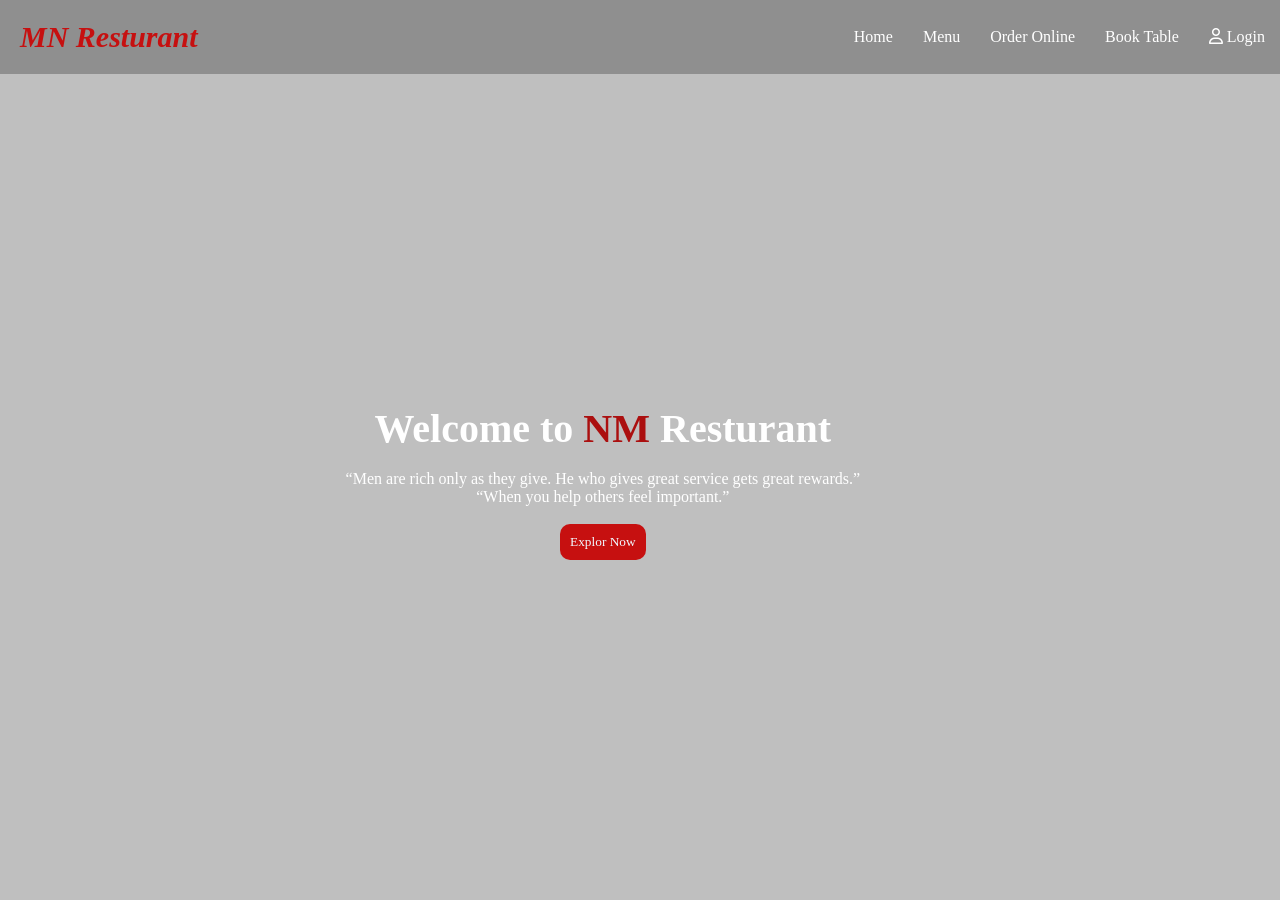
<file: index.html>
<!DOCTYPE html>
<html lang="en">
<head>
    <meta charset="UTF-8">
    <meta name="viewport" content="width=device-width, initial-scale=1.0">
    <title>Document</title>
    <link rel="stylesheet" href="https://cdnjs.cloudflare.com/ajax/libs/font-awesome/6.6.0/css/all.min.css" integrity="sha512-Kc323vGBEqzTmouAECnVceyQqyqdsSiqLQISBL29aUW4U/M7pSPA/gEUZQqv1cwx4OnYxTxve5UMg5GT6L4JJg==" crossorigin="anonymous" referrerpolicy="no-referrer" />
    <link rel="stylesheet" href="style.css">
</head>
<body>
    <section class="vi">
    <!-----------------Nav Bar----------------->
    <nav class="navbar">
        <!--------------Logo----------------------->
        <div class="logo">
            <a href="#"><h1 class="lo"> MN Resturant</h1></a>
        </div>
        <div class="mt">
        <ul>
            <li><a href="index.html">Home</a></li>
            <li><a href="#">Menu</a>
            <div class="menu">
                <ul>
                    <li><a href="Main/main.html">Main Menu</a> <i class="fa-solid fa-utensils"></i></li>
                    <li><a href="burger/Burger.html">Burger Menu</a> <i class="fa-solid fa-burger"></i></li>
                    <li><a href="Pizza/Pizza.html">Pizza Menu</a> <i class="fa-solid fa-pizza-slice"></i></li>
                    <li><a href="Ice-cream/ice.html">Ice-Cream</a> <i class="fa-solid fa-ice-cream"></i></li>
                    <li><a href="Drink/drink.html">Drink Menu</a> <i class="fa-solid fa-martini-glass"></i></li>
                </ul>
            </div>
            </li>
        
            <li><a href="Order/order.html">Order Online</a></li>
            <li><a href="Table/table.html">Book Table</a></li>
            
            <li><i class="fa-regular fa-user"></i> <a href="Login/login.html">Login</a></li>
        
        </ul>


    </nav>
    <div  class="text">
        <h2>Welcome to <span>NM</span> Resturant</h2>
        <br>
        <p>“Men are rich only as they give. He who gives great service gets great rewards.”</p>
        <p>“When you help others feel important.”</p>
        <br>
        <button>Explor Now</button>
    </div>

        <video class="my-vi" autoplay loop muted>
            <source src="m.mp4" type="video/mp4">
        </video>
    </section>
</body>
</html>
</file>
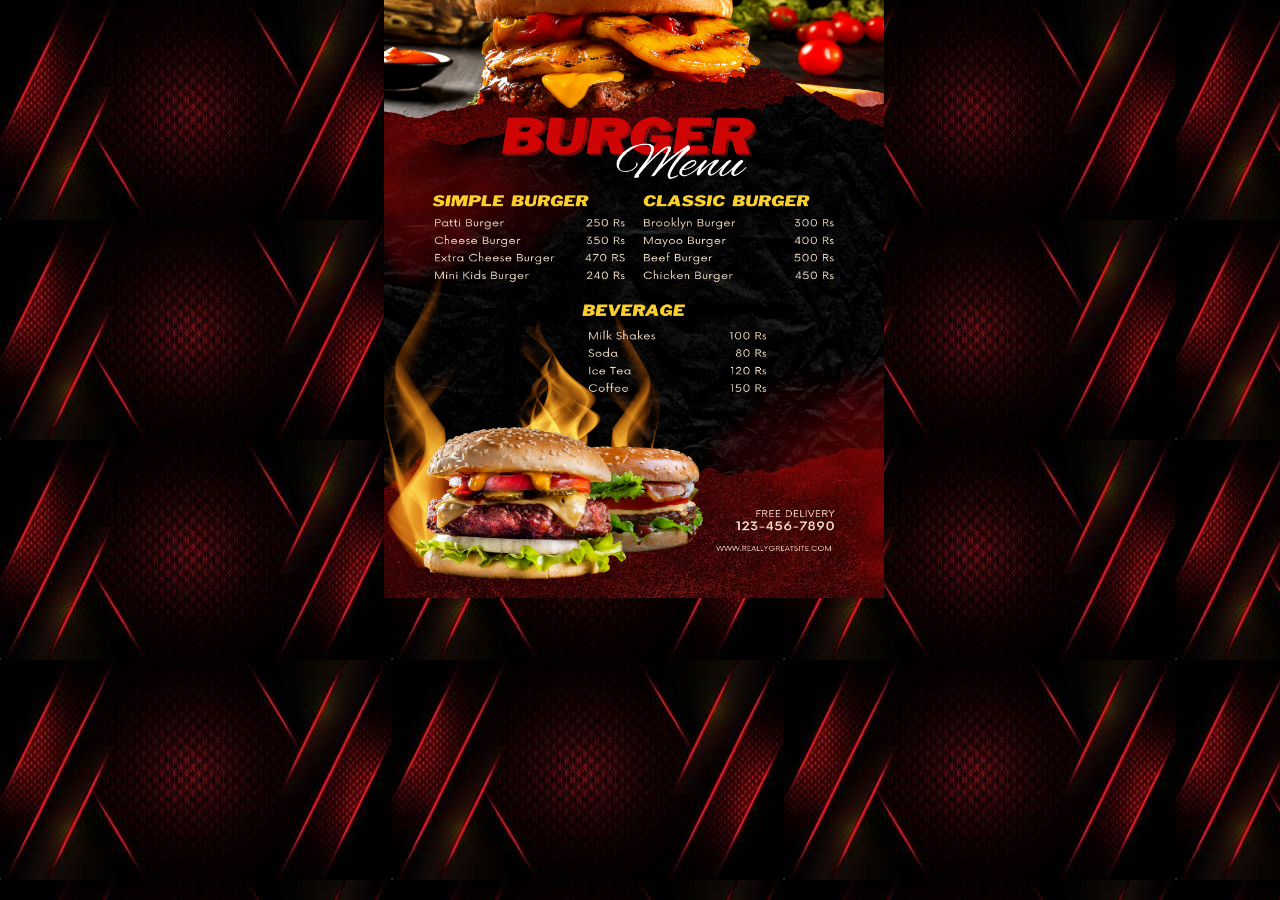
<file: Burger/Burger.html>
<!DOCTYPE html>
<html lang="en">
<head>
    <meta charset="UTF-8">
    <meta name="viewport" content="width=device-width, initial-scale=1.0">
    <title>Burger</title>
    <link rel="stylesheet" href="style.css">
</head>
<body class="br">
    <div class="burger">
        <img src="burger.jpg" alt="burger" width="500" height="598">
    </div>
</body>
</html>
</file>
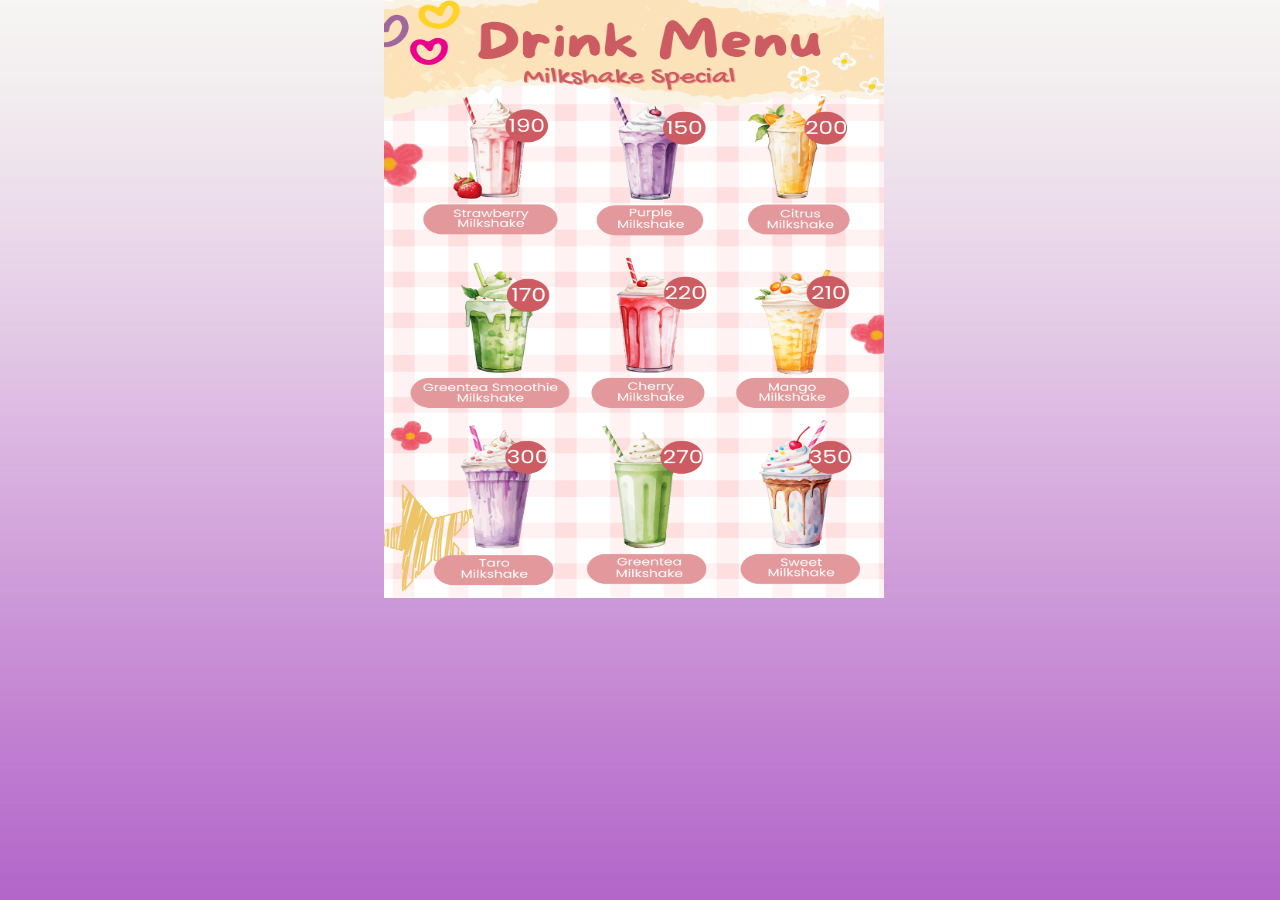
<file: Drink/drink.html>
<!DOCTYPE html>
<html lang="en">
<head>
    <meta charset="UTF-8">
    <meta name="viewport" content="width=device-width, initial-scale=1.0">
    <title>Drink</title>
    <link rel="stylesheet" href="style.css">
</head>
<body class="di">
    <div class="drink">
        <img src="drink.jpg" alt="drink" width="500" height="598">
    </div>
</body>
</html>
</file>
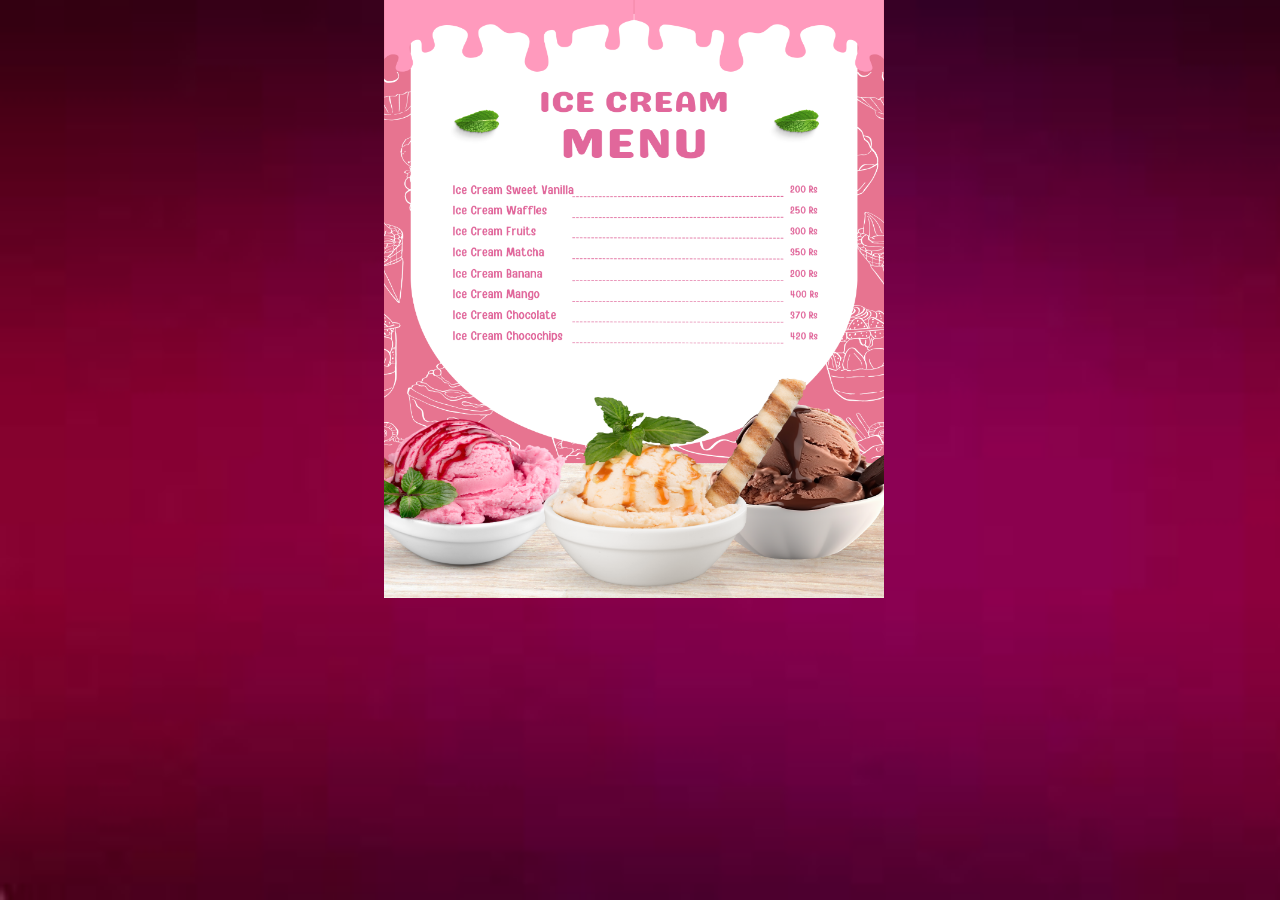
<file: Ice-cream/ice.html>
<!DOCTYPE html>
<html lang="en">
<head>
    <meta charset="UTF-8">
    <meta name="viewport" content="width=device-width, initial-scale=1.0">
    <title>Ice-Cream</title>
    <link rel="stylesheet" href="style.css">
</head>
<body class="ic">
    <div class="ice">
        <img src="ice.jpg" alt="ice-cream" width="500" height="598">
    </div>
</body>
</html>
</file>
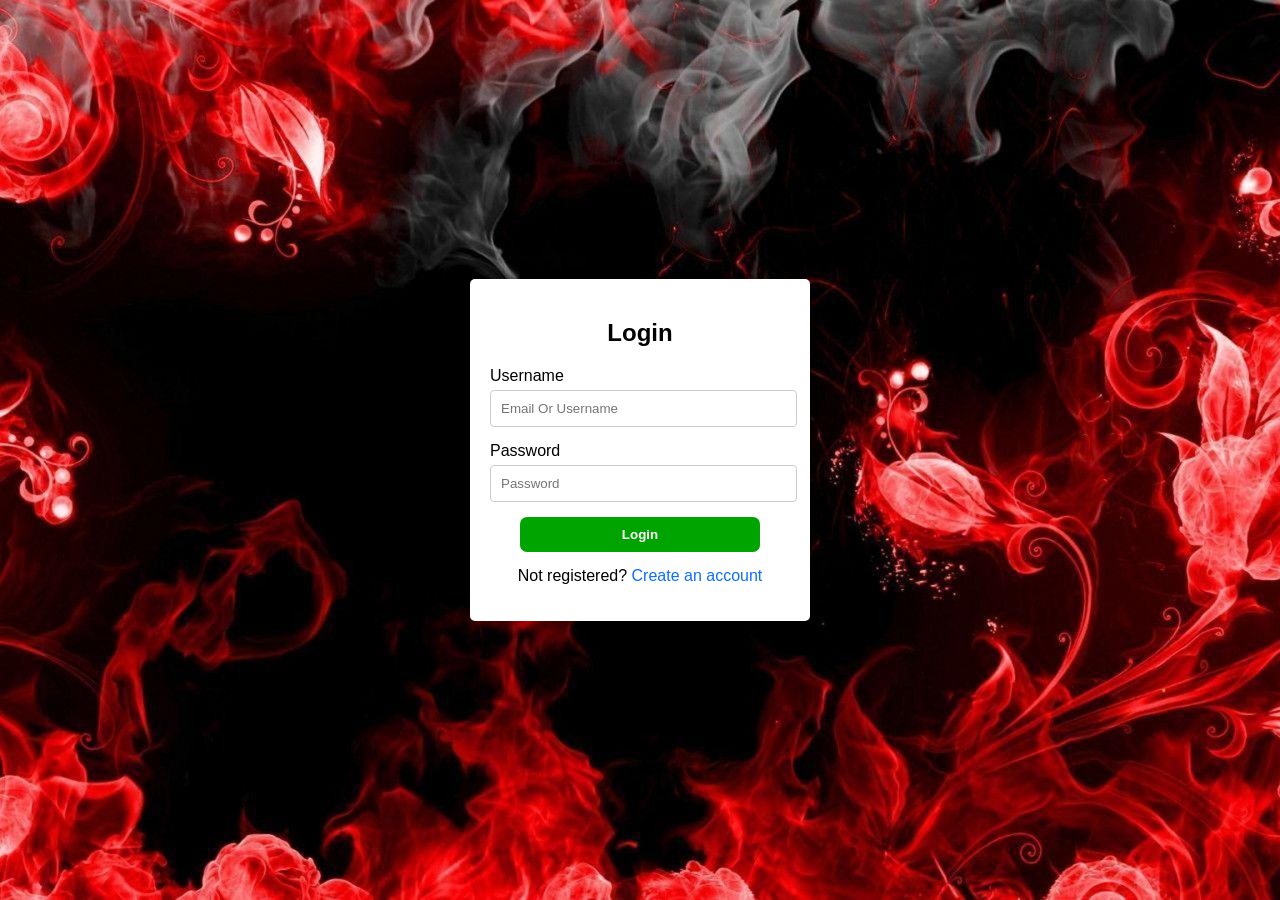
<file: Login/log.html>
<!DOCTYPE html>
<html lang="en">
<head>
    <meta charset="UTF-8">
    <meta name="viewport" content="width=device-width, initial-scale=1.0">
    <title>Login Page</title>
    <link rel="stylesheet" href="styles.css">
</head>
<body>
    <div class="login-container">
        <h2>Login</h2>
        <form action="#" method="POST">
            <div class="input-group">
                <label for="username">Username</label>
                <input type="text" id="username" name="username" placeholder="Email Or Username" required>
            </div>
            <div class="input-group">
                <label for="password">Password</label>
                <input type="password" id="password" name="password" placeholder="Password" required>
            </div>
            <div class="bu">
            <button type="submit">Login</button></div>
            <p class="message">Not registered? <a href="login.html">Create an account</a></p>
        </form>
    </div>
</body>
</html>
</file>
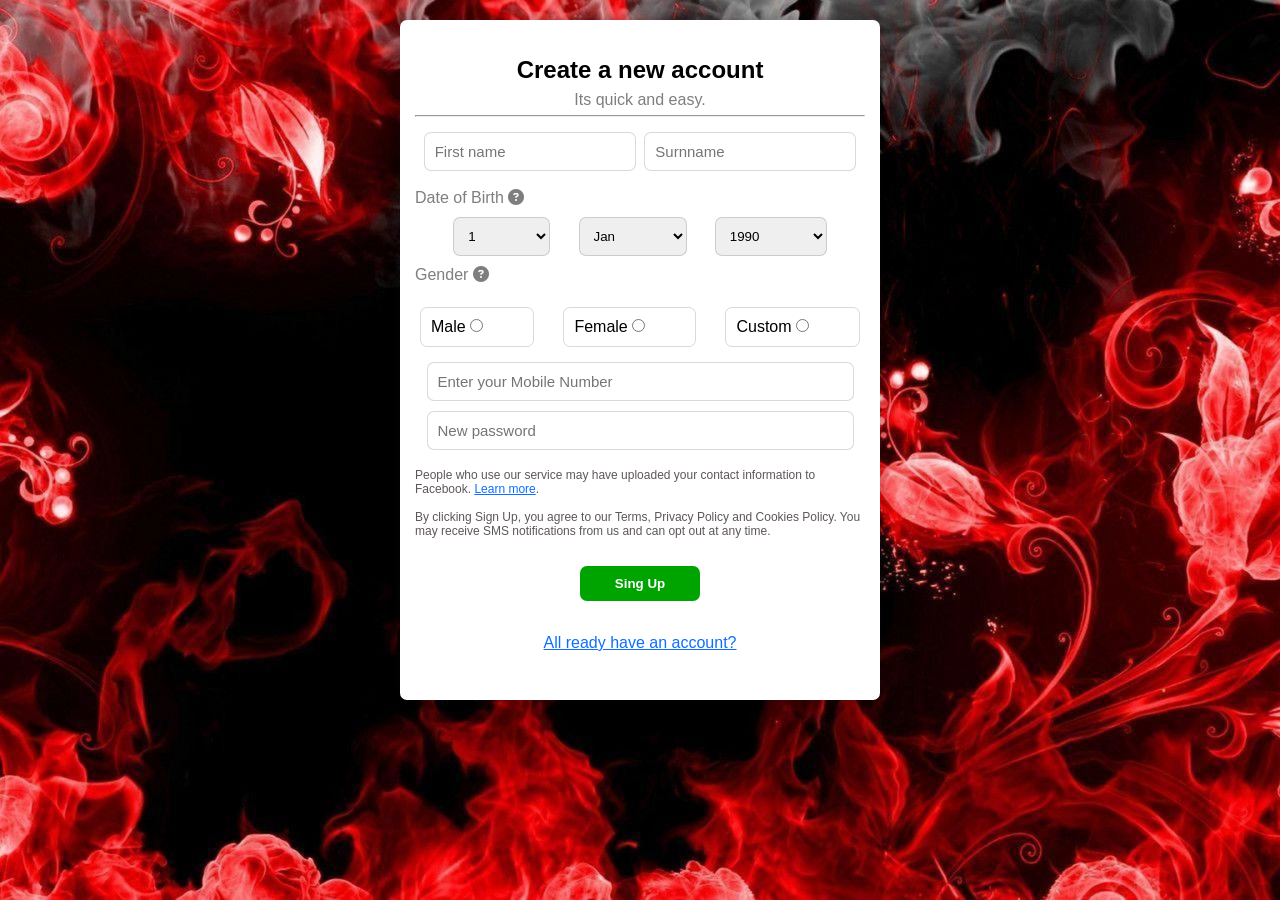
<file: Login/login.html>
<!DOCTYPE html>
<html lang="en">
<head>
    <meta charset="UTF-8">
    <meta name="viewport" content="width=device-width, initial-scale=1.0">
    <title>Sign Up</title>
    <link rel="stylesheet" href="https://cdnjs.cloudflare.com/ajax/libs/font-awesome/6.6.0/css/all.min.css" integrity="sha512-Kc323vGBEqzTmouAECnVceyQqyqdsSiqLQISBL29aUW4U/M7pSPA/gEUZQqv1cwx4OnYxTxve5UMg5GT6L4JJg==" crossorigin="anonymous" referrerpolicy="no-referrer" />
    <link rel="stylesheet" href="style.css">
</head>
<body>
<form class="id-two">
                  <!----------Outer Container----------->
                    <div class="outer-part">
                        <h2> Create a new account </h2>
                              <p> Its quick and easy.</p>
                    </div>
                <hr>
                    <!-------------Name Part------------>
                    
        <section class="ss">
            <div class="name">
        
            <div class="inner-part">
                <input class="b" type="text" placeholder="First name">
                <input  class="b"  type="text" placeholder="Surnname">
            </div>
        </div>
        <br>
        <!-------------Birthday Name--------->
        <div class="birth-gen">
            <div class="datebirth-gen ">
              <p>Date of Birth <i class="fa-solid fa-circle-question"></i></p>
            </div>
          </div>
          <!-------------Birthday Part--------->
          <div class="mr">
          <div class="brd-mt">
            <select class="option">
                <option>1</option>
                <option>2</option>
                <option>3</option>
                <option>4</option>
                <option>5</option>                
                <option>6</option>
                <option>7</option>
                <option>8</option>
                <option>9</option>
                <option>10</option>
                <option>11</option>
                <option>12</option>
                <option>13</option>
                <option>14</option>
                <option>15</option>
                <option>16</option>
                <option>17</option>
                <option>18</option>
                <option>19</option>
                <option>20</option>
                <option>21</option>
                <option>22</option>
                <option>23</option>
                <option>24</option>
                <option>25</option>
                <option>26</option>
                <option>27</option>
                <option>28</option>
                <option>29</option>
                <option>30</option>
                <option>31</option>
            </select>
        </div>
              <div class="brd-mt">
                <select class="option">
                    <option>Jan</option>
                    <option>Feb</option>
                    <option>Mar</option>
                    <option>Apr</option>
                    <option>May</option>
                    <option>Jun</option>
                    <option>Jul</option>
                    <option>Aug</option>
                    <option>Sep</option>
                    <option>Oct</option>
                    <option>Nov</option>
                    <option>Dec</option>
                </select>
              </div>
                 <div class="brd-mt">
                    <select class="option">
                        <option>1990</option>
                        <option>1991</option>
                        <option>1992</option>
                        <option>1993</option>
                        <option>1994</option>
                        <option>1995</option>
                        <option>1996</option>
                        <option>1997</option>
                        <option>1998</option>
                        <option>1999</option>
                        <option>2000</option>
                        <option>2001</option>
                        <option>2002</option>
                        <option>2003</option>
                        <option>2004</option>
                        <option>2005</option>
                        <option>2006</option>
                        <option>2007</option>
                        <option>2008</option>
                        <option>2009</option>
                        <option>2010</option>
                        <option>2011</option>
                        <option>2012</option>
                        <option>2013</option>
                        <option>2014</option>
                        <option>2015</option>
                        <option>2016</option>
                        <option>2017</option>
                        <option>2018</option>
                        <option>2019</option>
                        <option>2020</option>
                        <option>2021</option>
                        <option>2022</option>
                        <option>2023</option>
                        <option>2024</option>
                        <option>2025</option>
                    </select>
                     </div>    
                        </div>
                         <!---------Gendr Part---------->
                        <div class="birth-gen">
                            <div class="datebirth-gen ">
                              <p>Gender <i class="fa-solid fa-circle-question"></i></p>
                            </div>
                            </div>
                            <br>
                            <!----------Gender optionn--------->
                            <div class="gen">
                      <div class="gen-mt">
                            <div class="option">
                          <label>Male</label>
                          <input  name="Gender"  type="radio"></div>
                      </div>
                      <div class="gen-mt">
                        <div class="option">
                      <label>Female</label>
                      <input   name="Gender" type="radio"></div>
                  </div>
                  <div class="gen-mt">
                    <div class="option">
                  <label>Custom</label>
                  <input name="Gender" type="radio"></div>
              </div>
            </div>
        
            <section class="mt-2">
              <div class="mb" >
                <input  class="bb"  type="text" placeholder="Enter your Mobile Number">
              </div>
            
              <div class="mb">
                <input  class="bb" type="password"  placeholder="New password" required>
              </div>
            </section>
          <br>
          <section class="terms">
            <p>People who use our service may have uploaded your contact information to Facebook. <a href="#">Learn more</a>.
              <br><br>
              By clicking Sign Up, you agree to our Terms, Privacy Policy and Cookies Policy. You may receive SMS notifications from us and can opt out at any time.</p>                  <br><br>
          </section>
           <section class="ac-btn">
            <div class="row">
                  <button type="submit" class="btn">Sing Up</button>
            </div>
           </section>
           <br>
           <div class="link">
            <a href="log.html">All ready have an account?</a>
           </div>
          </section>
      
</form>
   
</body>
</html>
</file>
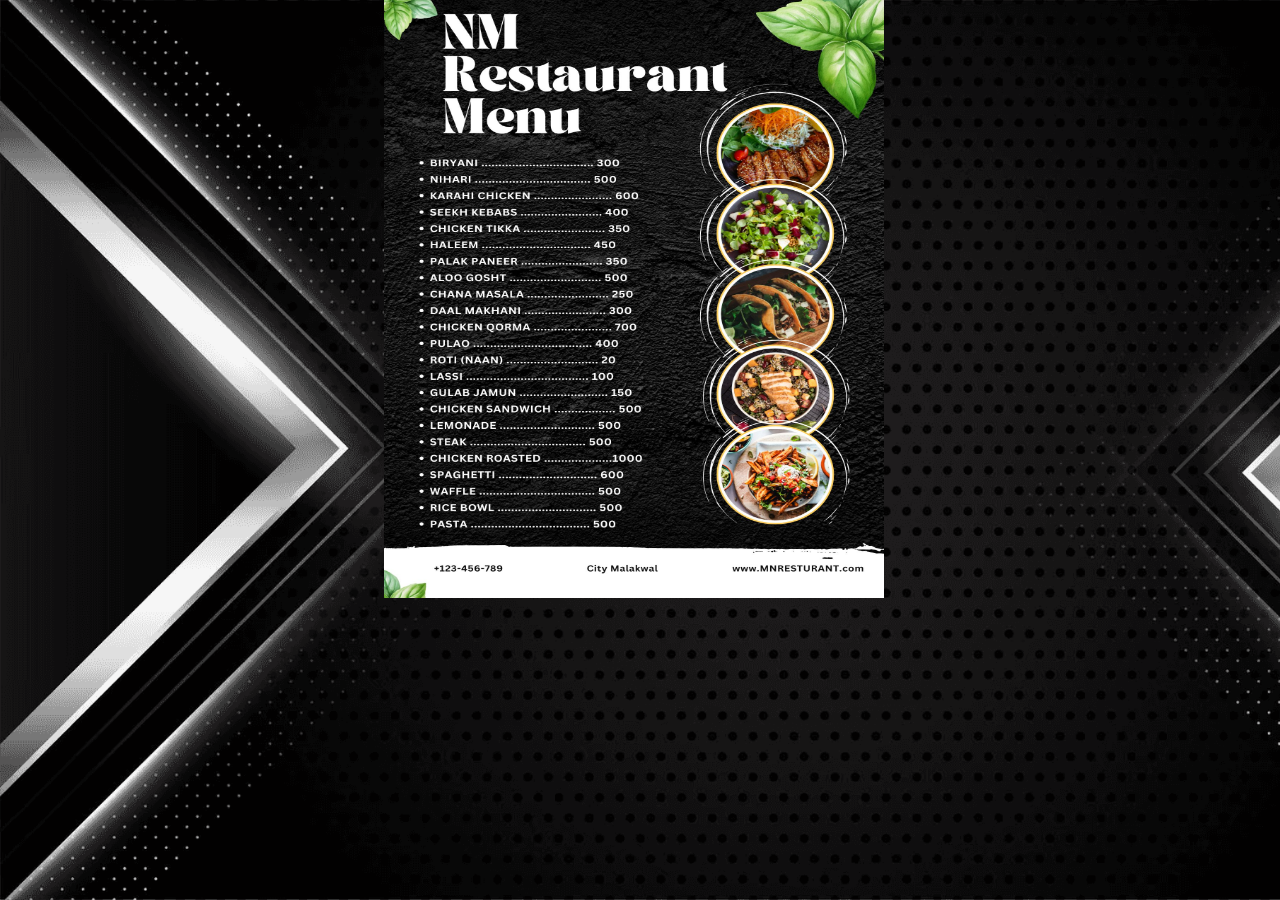
<file: Main/main.html>
<!DOCTYPE html>
<html lang="en">
<head>
    <meta charset="UTF-8">
    <meta name="viewport" content="width=device-width, initial-scale=1.0">
    <title>Main</title>
    <link rel="stylesheet" href="style.css">
</head>
<body class="mi">
    <div class="main">
        <img src="main.jpg" alt="main" width="500" height="598">
    </div>
</bo
</file>
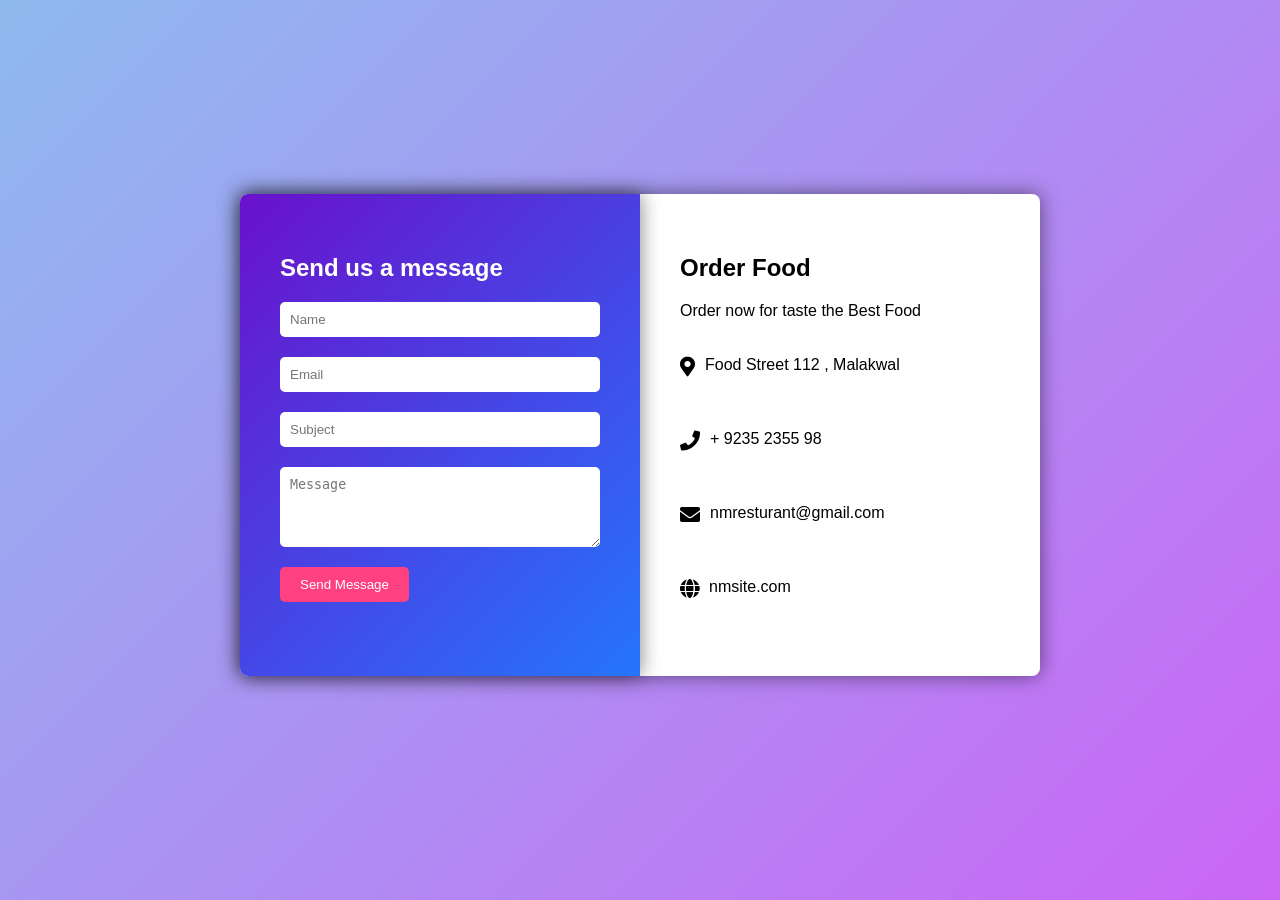
<file: Order/order.html>
<html lang="en">
<head>
    <meta charset="UTF-8">
    <meta name="viewport" content="width=device-width, initial-scale=1.0">
    <title>Order Food</title>
    <link rel="stylesheet" href="https://cdnjs.cloudflare.com/ajax/libs/font-awesome/5.15.3/css/all.min.css">
    <link rel="stylesheet" href="style.css">
</head>
<body>
    <div class="container">
        <div class="contact-form">
            <h2>Send us a message</h2>
            <form>
                <input type="text" name="name" placeholder="Name">
                <input type="email" name="email" placeholder="Email">
                <input type="text" name="subject" placeholder="Subject">
                <textarea name="message" rows="4" placeholder="Message"></textarea>
                <button type="submit">Send Message</button>
            </form>
        </div>
        <div class="contact-info">
            <h2>Order Food</h2>
            <p>Order now for taste the Best Food</p>
            <div class="info-item">
                <i class="fas fa-map-marker-alt"></i>
                <p>Food Street 112 , Malakwal</p>
            </div>
            <div class="info-item">
                <i class="fas fa-phone"></i>
                <p>+ 9235 2355 98</p>
            </div>
            <div class="info-item">
                <i class="fas fa-envelope"></i>
                <p>nmresturant@gmail.com</p>
            </div>
            <div class="info-item">
                <i class="fas fa-globe"></i>
                <p>nmsite.com</p>
            </div>
        </div>
    </div>
</body>
</html>
</file>
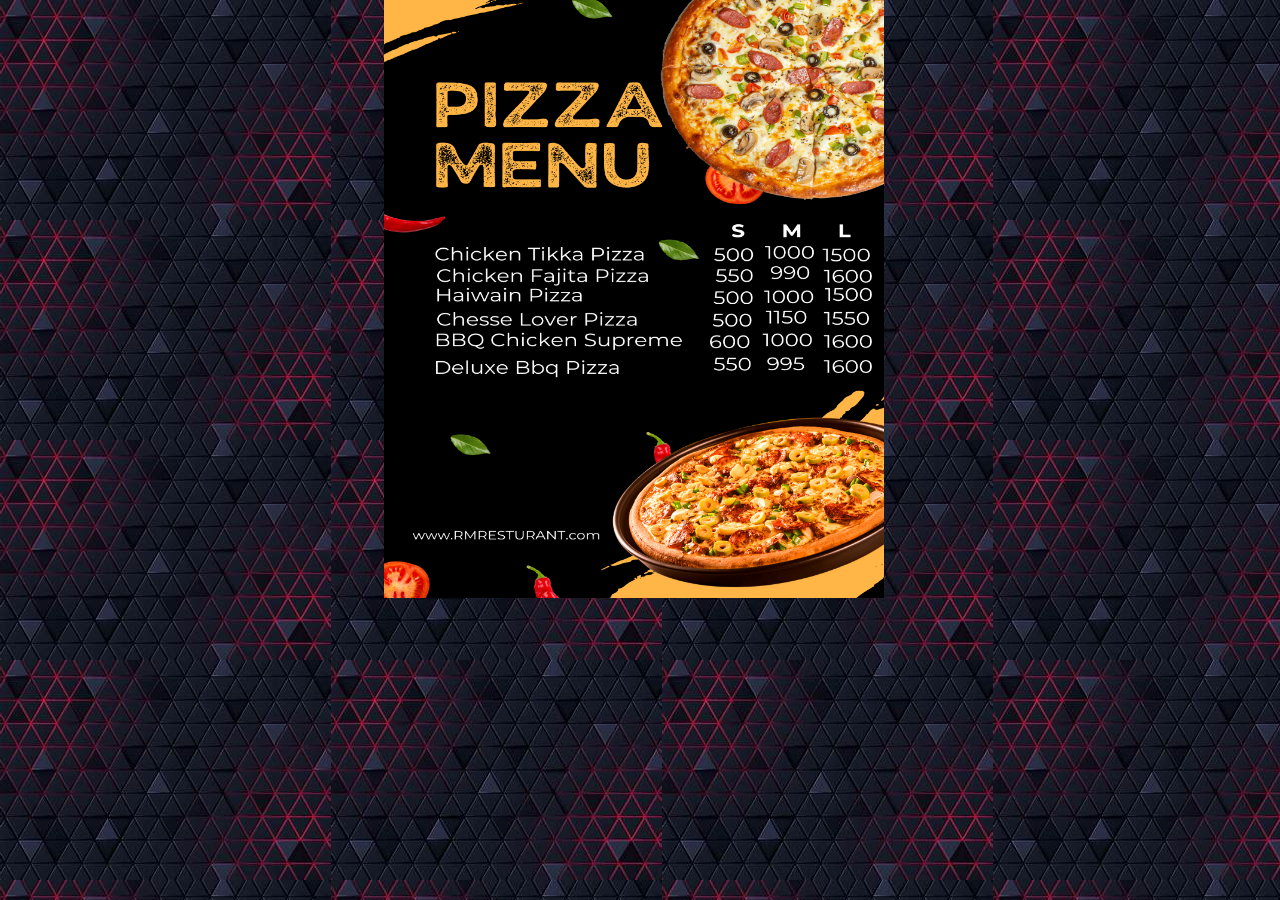
<file: Pizza/Pizza.html>
<!DOCTYPE html>
<html lang="en">
<head>
    <meta charset="UTF-8">
    <meta name="viewport" content="width=device-width, initial-scale=1.0">
    <title>Pizza</title>
    <link rel="stylesheet" href="style.css">
</head>
<body class="pi">
    <div class="pizza">
        <img src="pizza.jpg" alt="pizza" width="500" height="598">
    </div>
</body>
</html>
</file>
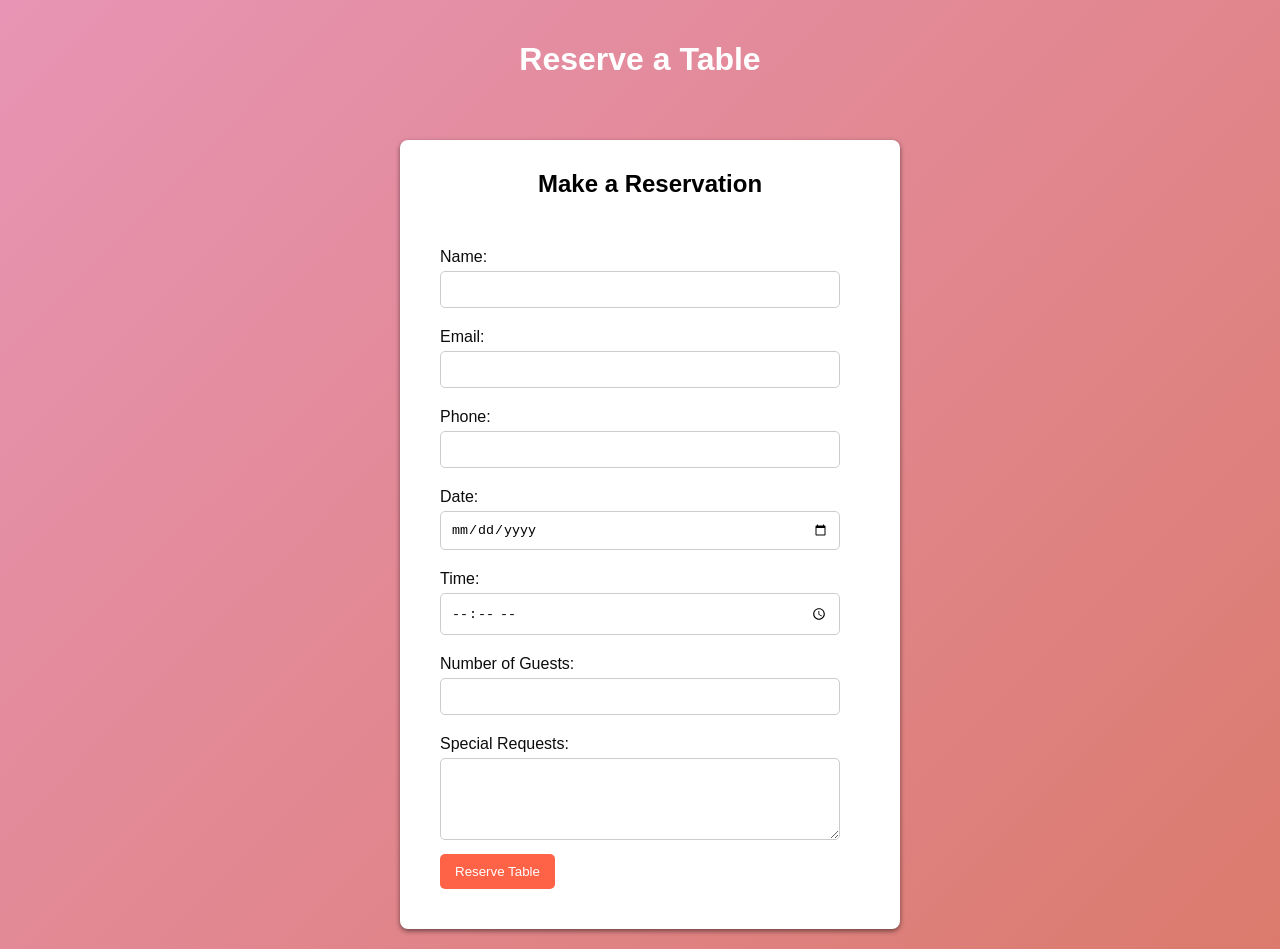
<file: Table/table.html>
<!DOCTYPE html>
<html lang="en">
<head>
    <meta charset="UTF-8">
    <meta name="viewport" content="width=device-width, initial-scale=1.0">
    <title>Table Reservation - Order Food</title>
    <link rel="stylesheet" href="style.css">
</head>
<body>
    <header>
        <h1>Reserve a Table</h1>
    </header>

    <main>
        <section id="reservation-form">
            <h2>Make a Reservation</h2>
            <form id="form">
                <label for="name">Name:</label>
                <input type="text" id="name" required>

                <label for="email">Email:</label>
                <input type="email" id="email" required>

                <label for="phone">Phone:</label>
                <input type="tel" id="phone" required>

                <label for="date">Date:</label>
                <input type="date" id="date" required>

                <label for="time">Time:</label>
                <input type="time" id="time" required>

                <label for="guests">Number of Guests:</label>
                <input type="number" id="guests" min="1" required>

                <label for="special-requests">Special Requests:</label>
                <textarea id="special-requests" rows="4"></textarea>

                <button type="submit">Reserve Table</button>
            </form>
        </section>
    </main>
</body>
</html>
</file>
<file: style.css>
*{
    padding: 0px;
    margin: 0px;
    font-family: Georgia, 'Times New Roman', Times, serif;
}
nav{
    background-color: rgba(0,0,0,0.25);
    position: relative;
    display: flex;
    justify-content: space-between;
    align-items: center;
}
.logo{
    padding: 20px;
    font-style: oblique; 
}
.vi{
    position: relative;
    width:100%;
    height:100vh;
    overflow: hidden;
    background-color: rgba(0,0,0,0.25);
    background-blend-mode: overlay;
}
.vi video{
    position: absolute;
    top: 0;
    left: 0;
    width:100%;
    height:100%;
    object-fit: cover;
    z-index:-1;
}
.lo {
    font-size: 30px;
    font-weight: bold;
    color: #c61010;
    text-align: center;
    opacity: 0; /* Initially hidden */
    transform: translateY(20px); /* Initially 20px below its final position */
    animation: fadeUp 2s ease-out forwards; /* Apply the animation */
  }

  @keyframes fadeUp {
    0% {
      opacity: 0;
      transform: translateY(20px);
    }
    100% {
      opacity: 1;
      transform: translateY(0);
    }
  }
.logo a{
    text-decoration: none;
    color: brown;
}
nav ul{
    display: flex;
    align-items: center;
    justify-content:right;
}
nav li{
    margin: 15px;
}
nav li i{
    color: white;
}
nav ul li a{
    color: white;
    text-decoration: none;
    list-style-type:none;
}
nav ul li{
    list-style-type:none;
}
nav ul li a:hover{
    color:red;
}
.text{
    position: absolute;
    color: white;
    text-align: center;
   top: 45%;
   left:27%;
}
h2{
    font-size: 40px;
}
span{
    color:rgb(171, 15, 15);
}
button{
    color: aliceblue;
    background-color: #c61010;
    padding: 10px;
    border-radius: 10px;
    border: none;
cursor: pointer;
}
button:hover{
    background-color:darkred;
    transition:1s;
}
li .menu li{
    display:inline;
    padding: 10px;
    border-bottom:1px solid rgb(157, 39, 39);
}
li .menu{
    position: absolute;
    display: none;
    margin-left: -110px;
    margin-top: -2px;
    width:30%;
}
.menu ul{
    display: flex;
    flex-direction: column;
}

li:hover .menu{
    display: block;
}
</file>
<file: Burger/style.css>
/*-------------Burger Part-------------*/
*{
  padding: 0px;
  margin: 0px;
  font-family: Georgia, 'Times New Roman', Times, serif;
}
.br{
    background-image: url("bb.jpg");
    background-color: rgba(0,0,0,0.25);
    background-attachment: fixed;
}
.burger{
    transform-style: preserve-3d;
    animation: flip3D 1s ;
}
.burger img{
           display: flex;
            justify-content: center;
            align-items: center;
            margin-left: 30%;
}     
.burger{  
font-size: 30px;
font-weight: bold;
color: #c61010;
text-align: center;
opacity: 0; 
transform: translateY(20px); 
animation: fadeUp 2s ease-out forwards; 
}

@keyframes fadeUp {
0% {
  opacity: 0;
  transform: translateY(20px);
}
100% {
  opacity: 1;
  transform: translateY(0);
}
}
</file>
<file: Drink/style.css>
*{
    padding: 0px;
    margin: 0px;
    font-family: Georgia, 'Times New Roman', Times, serif;
}

.di{
    background-image: url("ll.jpg");
    background-color: rgba(0,0,0,0.25);
    background-attachment: fixed;
 
}
.drink img{
           display: flex;
            justify-content: center;
            align-items: center;
            margin-left: 30%;
}  

.drink {
    overflow: hidden; 
 
    animation: slideIn 1s ease-out forwards;
}
@keyframes slideIn {
    0% {
        transform: translateX(-100%); 
        opacity: 0; 
    }
    100% {
        transform: translateX(0);
        opacity: 1;
    }
}
</file>
<file: Ice-cream/style.css>
*{
    padding: 0px;
    margin: 0px;
    font-family: Georgia, 'Times New Roman', Times, serif;
}


.ic{
    background-image: url("iii.jpg");
    background-color: rgba(0,0,0,0.25);
    background-attachment: fixed;
    background-size: cover;
 
}
.ice{
    transform-style: preserve-3d;
    animation: flip3D 1s;
}
.ice img{
           display: flex;
            justify-content: center;
            align-items: center;
            margin-left: 30%;
}
@keyframes flip3D {
    0% {
     transform: rotateY(360deg); 
    
    }
    25% {
        transform: rotateY(270deg);
    }
    50% {
        transform: rotateY(180deg);
    }
    75% {
        transform: rotateY(90deg); 
    }
    100% {
        transform: rotateY(0deg); 
}
}
</file>
<file: Login/styles.css>
body {
    font-family: Arial, sans-serif;
    background-color: #f4f4f4;
    display: flex;
    justify-content: center;
    align-items: center;
    height: 100vh;
    margin: 0;
    background-image: url("bll.jpg");
    background-size: cover;
    background-attachment: fixed;
}

.login-container {
    background-color: white;
    padding: 20px;
    border-radius: 5px;
    box-shadow: 0 0 10px rgba(0, 0, 0, 0.1);
    width: 300px;
}

h2 {
    text-align: center;
    margin-bottom: 20px;
}

.input-group {
    margin-bottom: 15px;
}

label {
    display: block;
    margin-bottom: 5px;
}

input[type="text"],
input[type="password"] {
    width: 95%;
    padding: 10px;
    border: 1px solid #ccc;
    border-radius: 4px;
    outline: none;
}
.bu{
    display: flex;
    align-items: center;
    justify-content: center;
}
button{
    width: 80%;
    padding: 10px;
    padding-left: 35px;
    padding-right: 35px;
    background-color:#00A400;
    text-align: center;
    border-radius: 7px;
    border: none;
    color: white;
    font-weight: bold;
}
button:hover {
    background-color: #1e6180;
    transition: 2s;
}

.message {
    text-align: center;
    margin-top: 15px;
}

.message a {
    color: #0D6EFD;
    text-decoration: none;
}
</file>
<file: Login/style.css>
*{
    margin:0px;
    padding:0px;
    font-family:"Arimo", sans-serif;
}
body{
    background-image:url("bll.jpg");
    background-attachment: fixed;
    background-size: cover;
}
h2{
    padding-top: 20px;
}
form{
    background: white;
    box-shadow: -1px -1px 10px 2px rgba(15, 15, 15, 0.2);
    padding: 15px ;
    margin-top: 20px;
    border-radius: 7px;
    margin-left: 400px;
    margin-right: 400px;
    text-align: center;
    height:650px;
    margin-bottom: 2rem;
    }
    
 .gen{
    border-radius: 8px;
    padding: 5px;
    display: flex;
    justify-content: space-between;    
}
.datebirth-gen{
    text-align: left;
}
.outer-part{
    line-height:30px ;
}
.outer-part p{
        opacity: 0.5; 
}
.datebirth-gen{
    font-size: var(--font-size-12);
    opacity: 0.5;
}
.inner-part{
    display: flex;
    margin-top: 15px;
    justify-content: space-evenly;
}
input{
    padding: 8px;
   outline: none;
   border-radius: 7px;
   border:1px solid rgba(0, 0, 0, 0.15);
}
.b{

    padding: 10px;
    font-size:15px;
}
.bb{
    margin-top: 10px;
    width: 90%;
    padding: 10px;
    font-size:15px;
}
.ss{
    margin-top: 15px;
}
.mr{
    display:flex;
    justify-content: space-evenly;
    padding:10px;
}
.option{
    padding: 6px 36px 6px 12px;
    outline: none;
    border-radius: 7px;
    border:1px solid rgba(0, 0, 0, 0.15);
    padding:10px;
    padding-left:50x;
    padding-right: 50px;
}
.terms{
    font-size: 12px;
    color:rgb(94, 87, 87);
    text-align: left;
}
.terms a{
    color: #0D6EFD;
}
button{
    padding: 10px;
    padding-left: 35px;
    padding-right: 35px;
    background-color:#00A400;
    text-align: center;
    border-radius: 7px;
    border: none;
    color: white;
    font-weight: bold;
}
.link{
    padding-top: 15px;
}
.link a{
    color: #0D6EFD;
}
</file>
<file: Main/style.css>
*{
    padding: 0px;
    margin: 0px;
    font-family: Georgia, 'Times New Roman', Times, serif;
}
.mi{
    background-image: url("aa.jpg");
    background-color: rgba(0,0,0,0.25);
    background-attachment: fixed;
 background-size: cover;
}
.main img{
           display: flex;
            justify-content: center;
            align-items: center;
            margin-left: 30%;
}  

.main {
    overflow: hidden; 
 
    animation: slideIn 1s ease-out forwards;
}
@keyframes slideIn {
    0% {
        transform: translateX(-100%); 
        opacity: 0; 
    }
    100% {
        transform: translateX(0);
        opacity: 1;
    }
}
</file>
<file: Order/style.css>
body {
            font-family: Arial, sans-serif;
            background-color: #f8f9fa;
            margin: 0;
            padding: 30px;
            display: flex;
            justify-content: center;
            align-items: center;
            height: 90%;
            background: linear-gradient(135deg, #1d74df7f 0%, #ac0df0a1 100%);
        }
        .container {
            display: flex;
            max-width: 800px;
            width: 90%;
            background-color: #fff;
            box-shadow: 0 0 20px rgba(0, 0, 0, 0.5);
            border-radius:8px;
        }
        .contact-form {
            background: linear-gradient(135deg, #6a11cb 0%, #2575fc 100%);
            padding: 40px;
            color: #fff;
            flex: 1;
            border-top-left-radius:8px;
            border-bottom-left-radius:8px;
            box-shadow: 0 0 20px rgba(0, 0, 0, 0.5);
        }
        .contact-form h2 {
            margin-bottom: 20px;
        }
        .contact-form input, .contact-form textarea {
            width: 100%;
            padding: 10px;
            margin-bottom: 20px;
            border: none;
            border-radius: 5px;
            outline: none;
        }
        .contact-form button {
            background-color: #ff4081;
            color: #fff;
            padding: 10px 20px;
            border: none;
            border-radius: 5px;
            cursor: pointer;
        }
        .contact-info {
            padding: 40px;
            flex: 1;
        }
        .contact-info h2 {
            margin-bottom: 20px;
        }
        .contact-info p {
            margin-bottom: 20px;
        }
        .contact-info .info-item {
            display: flex;
            align-items: center;
            margin-bottom: 20px;
        }
        .contact-info .info-item i {
            font-size: 20px;
            margin-right: 10px;
        }
</file>
<file: Pizza/style.css>
/*----------Pizza Part----------*/
*{
  padding: 0px;
  margin: 0px;
  font-family: Georgia, 'Times New Roman', Times, serif;
}
.pi{
    background-image: url("pp.jpg");
    background-color: rgba(0,0,0,0.25);
    background-attachment: fixed;
 
}
.pizza{
    transform-style: preserve-3d;
    animation: flip3D 1s ;
}
.pizza img{
           display: flex;
            justify-content: center;
            align-items: center;
            margin-left: 30%;
}     
.pizza{  
font-size: 30px;
font-weight: bold;
color: #c61010;
text-align: center;
opacity: 0; 
transform: translateY(20px); 
animation: fadeUp 2s ease-out forwards; 
}

@keyframes fadeUp {
0% {
  opacity: 0;
  transform: translateY(20px);
}
100% {
  opacity: 1;
  transform: translateY(0);
}
}
</file>
<file: Table/style.css>
body {
    font-family: 'Arial', sans-serif;
    margin: 0;
    padding: 0;
    background: linear-gradient(135deg, #d029697f 0%, #c62d18a1 100%);
    align-items: center;
    justify-content: center;
}

header {
    color: white;
    padding: 20px;
    text-align: center;
}

main {
    padding: 20px;
    max-width: 500px;
    margin-left: 380px;
    
}
form{
    align-items: center;
    justify-content: center;
    padding: 20px;
    margin-top: 10px;
}
#reservation-form {
    background-color: white;
    padding: 20px;
    border-radius: 8px;
    box-shadow: 0 2px 5px rgba(0, 0, 0, 0.5);
    
}

#reservation-form h2 {
    margin-top: 10px;
    color: black;
    text-align: center;
}

form label {
    display: block;
    margin: 10px 0 5px;
    color: #0d0c0c;
}

form input, form textarea {
    width: 90%;
    padding: 10px;
    margin-bottom: 10px;
    border: 1px solid #ccc;
    border-radius: 5px;
    transition: border-color 0.3s;
}

form input:focus, form textarea:focus {
    border-color: #ff6347; /* Tomato color */
    outline: none;
}

button {
    background-color: #ff6347; /* Tomato color */
    color: white;
    border: none;
    padding: 10px 15px;
    cursor: pointer;
    border-radius: 5px;
    transition: background-color 0.3s;
}

button:hover {
    background-color: #e5533d; /* Darker shade of tomato */
}
</file>
